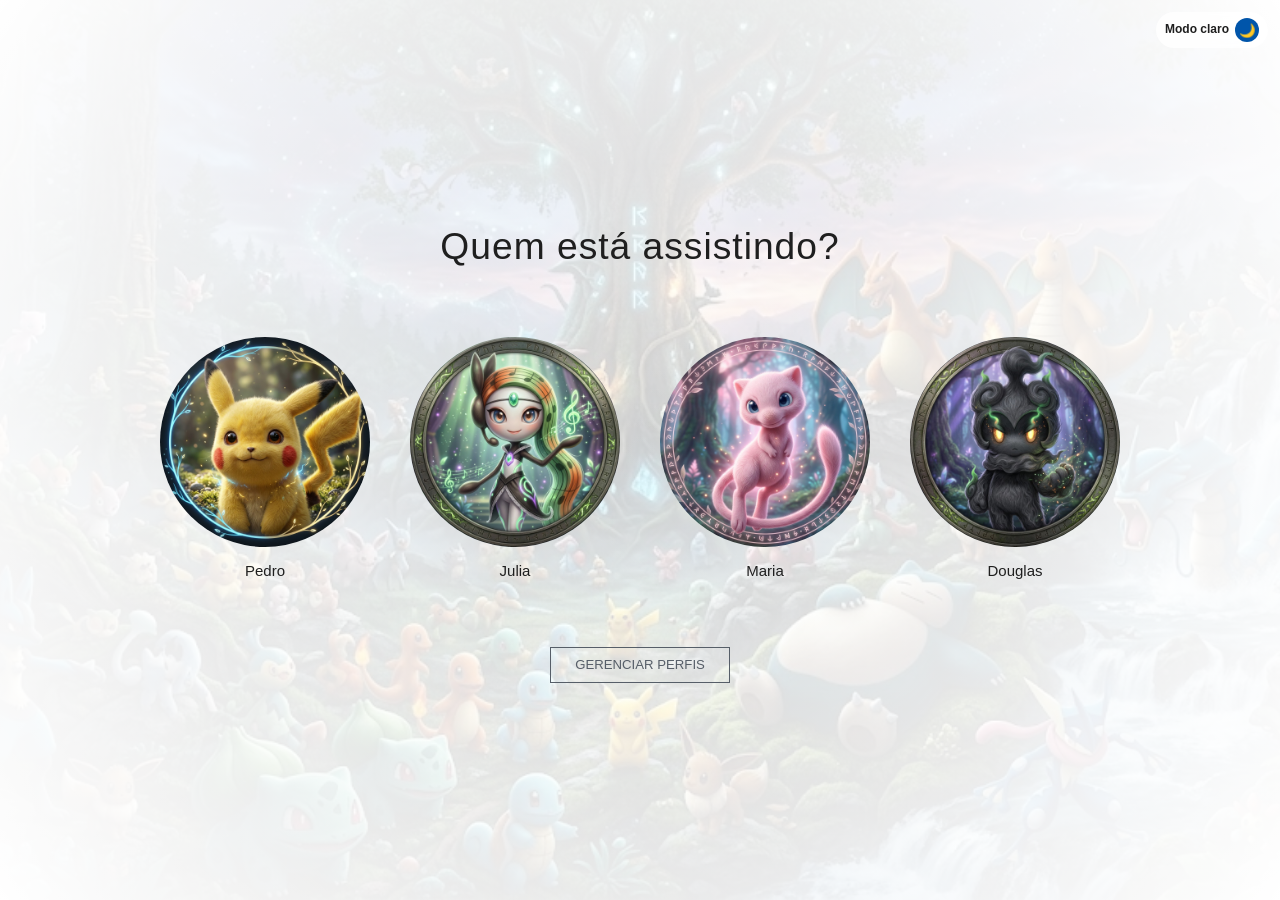
<file: index.html>
<!DOCTYPE html>
<html lang="pt-BR">
<head>
    <meta charset="UTF-8">
    <meta name="viewport" content="width=device-width, initial-scale=1.0">
    <title>Netflix</title>
    <link rel="stylesheet" href="styles.css">
</head>

<body>
    <header class="theme-switcher" aria-label="Alternar modo tema">
        <span id="theme-label">Modo escuro</span>
        <button id="theme-toggle" aria-label="Trocar para modo claro">☀️</button>
    </header>
    <main>
        <section class="profiles-container">
            <h1>Quem está assistindo?</h1>
            <nav class="profiles" role="navigation" aria-label="Seleção de perfil">

                <!-- perfil 1 -->
                <a href="catalogo/catalogo.html" class="profile-link">
                    <article class="profile">
                        <figure>
                            <img src="/assets/perfil-1.jpg" alt="Imagem do pokémon Pikachu realista.">
                            <figcaption>Pedro</figcaption>
                        </figure>
                    </article>
                </a>

                <!-- perfil 2 -->
                <a href="catalogo/catalogo.html" class="profile-link">
                    <article class="profile">
                        <figure>
                            <img src="/assets/perfil-2.jpg" alt="Imagem do pokémon Meloetta realista.">
                            <figcaption>Julia</figcaption>
                        </figure>
                    </article>
                </a>
                
                <!-- perfil 3 -->
                <a href="catalogo/catalogo.html" class="profile-link">
                    <article class="profile">
                        <figure>
                            <img src="/assets/perfil-3.jpg" alt="Imagem do pokémon Mew realista.">
                            <figcaption>Maria</figcaption>
                        </figure>
                    </article>
                </a>

                <!-- perfil 4 -->
                <a href="catalogo/catalogo.html" class="profile-link">
                    <article class="profile">
                        <figure>
                            <img src="/assets/perfil-4.jpg" alt="Imagem do pokémon Marshadow realista.">
                            <figcaption>Douglas</figcaption>
                        </figure>
                    </article>
                </a>

            </nav>

            <button class="manage-profiles">Gerenciar perfis</button>
        </section>
    </main>

    <script>
    // Script para alternar entre modo claro e escuro
    const toggle = document.getElementById('theme-toggle');
    const label = document.getElementById('theme-label');

    const setTheme = (theme) => {
        document.body.classList.remove('light', 'dark');
        document.body.classList.add(theme);
        localStorage.setItem('theme', theme);
        if (theme === 'light') {
                label.textContent = 'Modo claro';
                toggle.textContent = '🌙';
                toggle.setAttribute('aria-label', 'Trocar para modo escuro');
        } else {
                label.textContent = 'Modo escuro';
                toggle.textContent = '☀️';
                toggle.setAttribute('aria-label', 'Trocar para modo claro');
        }
    };

    // Detecta preferência do sistema ou tema salvo
    const storedTheme = localStorage.getItem('theme');
    const preferredTheme = window.matchMedia('(prefers-color-scheme: light)').matches ? 'light' : 'dark';
    setTheme(storedTheme === 'light' || storedTheme === 'dark' ? storedTheme : preferredTheme);

    toggle.addEventListener('click', () => {
        const currentTheme = document.body.classList.contains('light') ? 'light' : 'dark';
        setTheme(currentTheme === 'light' ? 'dark' : 'light');
    });

// Script para alternar o modo de edição dos perfis
        
    const manageBtn = document.querySelector('.manage-profiles');
    const profilesGrid = document.querySelector('.profiles');
    const profileLinks = document.querySelectorAll('.profile-link');

    manageBtn.addEventListener('click', () => {
        // 1. Ativa/Desativa o modo visual no grid e no botão
        const isEditing = profilesGrid.classList.toggle('editing');
        manageBtn.classList.toggle('active');

        // 2. Troca o texto do botão
        manageBtn.textContent = isEditing ? 'CONCLUÍDO' : 'GERENCIAR PERFIS';
    });

        // 3. Funcionalidade Real: Bloquear o acesso ao catálogo durante a edição
        profileLinks.forEach(link => {
            link.addEventListener('click', (event) => {
                if (profilesGrid.classList.contains('editing')) {
                    event.preventDefault(); // Impede o link de abrir a página
            
                    // Simula a abertura de uma edição
                    const nomePerfil = link.querySelector('figcaption').textContent;
                    alert('Abrindo configurações do perfil de: ' + nomePerfil);
                }
            });
        });
    </script>

    <script src="js/index.js"></script>
</body>
</html>
</file>
<file: styles.css>
/* ==========================================
   VARIÁVEIS E RESET
   ========================================== */

:root {
    --color-primary: #7fd889;
    --color-dark: #141414;
    --color-dark-secondary: #221f1f;
    --color-text: #ffffff;
    --color-text-light: #b3b3b3;
    --spacing-unit: 16px;
    --transition: all 0.3s cubic-bezier(0.4, 0, 0.2, 1);
}

body.light {
    --color-primary: #0055aa;
    --color-dark: #f4f5f7;
    --color-dark-secondary: #e0e3e8;
    --color-text: #1f1f1f;
    --color-text-light: #565e68;
}

.theme-switcher {
    position: fixed;
    top: 1rem;
    right: 1rem;
    background: rgba(0, 0, 0, 0.45);
    backdrop-filter: blur(8px);
    border-radius: 999px;
    padding: 0.5rem 0.75rem;
    display: flex;
    align-items: center;
    gap: 0.5rem;
    z-index: 100;
    color: #fff;
    font-weight: 600;
    transition: var(--transition);
}

body.light .theme-switcher {
    background: rgba(255, 255, 255, 0.8);
    color: #1f1f1f;
}

.theme-switcher button {
    border: 0;
    background: var(--color-primary);
    color: var(--color-text);
    width: 2rem;
    height: 2rem;
    border-radius: 50%;
    cursor: pointer;
    transition: transform 0.2s ease, background 0.2s ease;
}

.theme-switcher button:hover {
    transform: scale(1.1);
}

* {
    margin: 0;
    padding: 0;
    box-sizing: border-box;
}

/* ==========================================
   TIPOGRAFIA E BODY
   ========================================== */

html {
    font-size: 12px;
}

body {
    font-family: 'Segoe UI', Trebuchet MS, Oxygen, Ubuntu, Cantarell, sans-serif;
    background-color: var(--color-dark);
    color: var(--color-text);
    line-height: 1.6;
    min-height: 50vh;
}

/* ==========================================
   MAIN E SEÇÃO DE PERFIS (COM FUNDO POKEMON)
   ========================================== */

main {
    /* 1. Camada de Gradiente (escurece as bordas) + Camada Preta (92% opacidade) */
    background: 
        radial-gradient(circle, rgba(0,0,0,0) 0%, rgba(0,0,0,1) 100%),
        linear-gradient(rgba(0,0,0,0.80), rgba(0,0,0,0.80)),
        url('assets/fundo-pokemon.jpg');
    
    /* 2. Configurações para a imagem cobrir a tela perfeitamente */
    background-size: cover;
    background-position: center;
    background-repeat: no-repeat;
    background-attachment: fixed; /* Mantém a imagem fixa durante a rolagem */

    /* 3. Configurações para o conteúdo principal */
    display: flex;
    flex-direction: column;
    align-items: center;
    justify-content: center;
    min-height: 100vh;
    transition: background-color 0.5s ease;
}

.profiles-container {
    width: 100%;
    max-width: 1000px;
    text-align: center;
}

.profiles-container h1 {
    font-size: 3.1rem;
    font-weight: 400;
    color: var(--color-text);
    letter-spacing: 1px;
    margin-bottom: 20px;
    transition: color 0.5s ease; /* Transição suave de cor ao mudar o tema */
}

/* ==========================================
   CORREÇÃO PARA O MODO LIGHT NO MAIN
   ========================================== */

body.light main {
    /* No modo claro, trocamos o preto pelo branco (255,255,255) */
    /* Aumentamos a opacidade do gradiente linear para 0.95 */
    background: 
        radial-gradient(circle, rgba(255,255,255,0) 0%, rgba(255,255,255,1) 100%),
        linear-gradient(rgba(255,255,255,0.80), rgba(255,255,255,0.80)),
        url('assets/fundo-pokemon.jpg');

    background-size: cover;
    background-position: center;
    background-repeat: no-repeat;
}

/* Ajuste adiicional para os nomes dos perfis ficarem legíveis no modo claro */
body.light .profile figcaption {
    color: var(--color-text); /* Usa a cor escura definida no body.light */
}

/* ==========================================
   NAVEGAÇÃO DE PERFIS
   ========================================== */

.profiles {
    display: grid;
    grid-template-columns: repeat(auto-fit, minmax(100px, 1fr));
    gap: 40px;
    padding: 40px 20px;
}

/* ==========================================
   CARD DE PERFIL
   ========================================== */

.profile {
    cursor: pointer;
    transition: var(--transition);
}

.profile figure {
    background: transparent;
    transition: transform 0.4s cubic-bezier(0.4, 0, 0.2, 1);
    position: relative;
    border-radius: 8px;
    margin: 0;
    display: flex;
    flex-direction: column;
    align-items: center;
}

.profile figure > img {
    width: 100%;
    aspect-ratio: 1;
    object-fit: cover;
    transition: var(--transition);
    display: block;
    border-radius: 50%;
    overflow: hidden;
}

.profile figcaption {
    font-size: 1.25rem;
    font-weight: 500;
    margin-top: 12px;
    color: var(--color-text-light); /* Começa um pouco mais claro */
    transition: var(--transition);
}

/* ==========================================
   EFEITOS HOVER
   ========================================== */

.profile:hover {
    transform: scale(1.05);
}

.profile:hover figure {
    box-shadow: 0 8px 24px rgba(96, 203, 239, 0.595);
    border: 2px solid var(--color-primary);
}

.profile:hover img {
    /* Simular uma borda sem mover o layout*/
    box-shadow: 0 0 0 3px rgba(255, 255, 255, 0.2);
    filter: brightness(1.2);
    transform: scale(1.08); /* Dar um efeito de zoom */
}

.profile:hover figcaption {
    color: var(--color-primary); /* No hover ele ganha destaque */
    transform: translateY(-4px);
}

/* ==========================================
   AJUSTES DE LINKS E BOTÃO DE GERENCIAR
   ========================================== */

/* Garante que o link não mude a aparência do texto*/
.profile-link {
    text-decoration: none;
    color: inherit;
    display: block;
    outline: none; /* Remove o contorno padrão para usar o nosso personalizado */
}

/* Botão de gerenciar perfis */
.manage-profiles {
    background: transparent;
    border: 1px solid gray;
    color: gray;
    padding: 0.8rem 2rem;
    font-size: 1.1rem;
    cursor: pointer;
    margin-top: 2rem;
    text-transform: uppercase;
    transition: var(--transition);
}

.manage-profiles:hover {
    border-color: var(--color-text);
    color: var(--color-text);
    background: rgba(255, 255, 255, 0.5);
}

/* Ajuste do foco para acessibilidade via teclado no link */
.profile-link:focus .profile img {
    box-shadow: 0 0 0 4px var(--color-primary);
}

/* Correção para o modo Light no botão de gerenciar */
body.light .manage-profiles {
    border-color: var(--color-text-light);
    color: var(--color-text-light);
}

/* ==========================================
   ESTADOS DE EDIÇÃO (MODO GERENCIAR)
   ========================================== */

/* 1. Escurece as fotos quando o modo de edição é ativado pelo JS */
.profiles.editing .profile img {
    filter: brightness(0.4) grayscale(0.2);
    transform: scale(0.95);
}

/* 2. Cria o ícone de lápis oficial centralizado */
.profiles.editing .profile figure::after {
    content: '';
    position: absolute;
    top: 50%;
    left: 50%;
    transform: translate(-50%, -50%);
    width: 44px;
    height: 44px;
    border: 1px solid white;
    border-radius: 50%;
    /* Desenha o lápis usando SVG direto no CSS */
    background-image: url('data:image/svg+xml;utf8,<svg xmlns="http://www.w3.org/2000/svg" viewBox="0 0 24 24" fill="white"><path d="M3 17.25V21h3.75L17.81 9.94l-3.75-3.75L3 17.25zM20.71 7.04a1.003 1.003 0 0 0 0-1.41l-2.34-2.34a1.003 1.003 0 0 0-1.41 0l-1.83 1.83 3.75 3.75L20.71 7.04z"/></svg>');
    background-size: 55%;
    background-repeat: no-repeat;
    background-position: center;
}

/* 3. Estilo do botão quando ele está ativado */
.manage-profiles.active {
    background-color: white !important;
    color: black !important;
    border-color: black !important;
    font-weight: bold;
}

/* ==========================================
   RESPONSIVIDADE
   ========================================== */

/* Tablet */
@media (max-width: 768px) {
    .profiles-container h1 {
        font-size: 2.5rem;
        margin-bottom: 40px;
    }

    .profiles {
        grid-template-columns: repeat(auto-fit, minmax(150px, 1fr));
        gap: 25px;
        padding: 30px 15px;
    }

    .profile figcaption {
        font-size: 1rem;
    }
}

/* Mobile */
@media (max-width: 480px) {
    .profiles-container h1 {
        font-size: 1.75rem;
        margin-bottom: 30px;
    }

    .profiles {
        grid-template-columns: repeat(auto-fit, minmax(120px, 1fr));
        gap: 20px;
        padding: 20px 10px;
    }

    .profile:hover {
        transform: scale(1.02);
    }

    .profile img {
        border-radius: 4px;
    }

    .profile figcaption {
        font-size: 0.9rem;
        margin-top: 8px;
    }
}

/* ==========================================
   ACESSIBILIDADE
   ========================================== */

@media (prefers-reduced-motion: reduce) {
    * {
        animation-duration: 0.01ms !important;
        animation-iteration-count: 1 !important;
        transition-duration: 0.01ms !important;
    }
}

/* Focus para navegação por teclado */
.profile:focus {
    outline: 2px solid var(--color-primary);
    outline-offset: 4px;
    border-radius: 8px;
}
</file>
